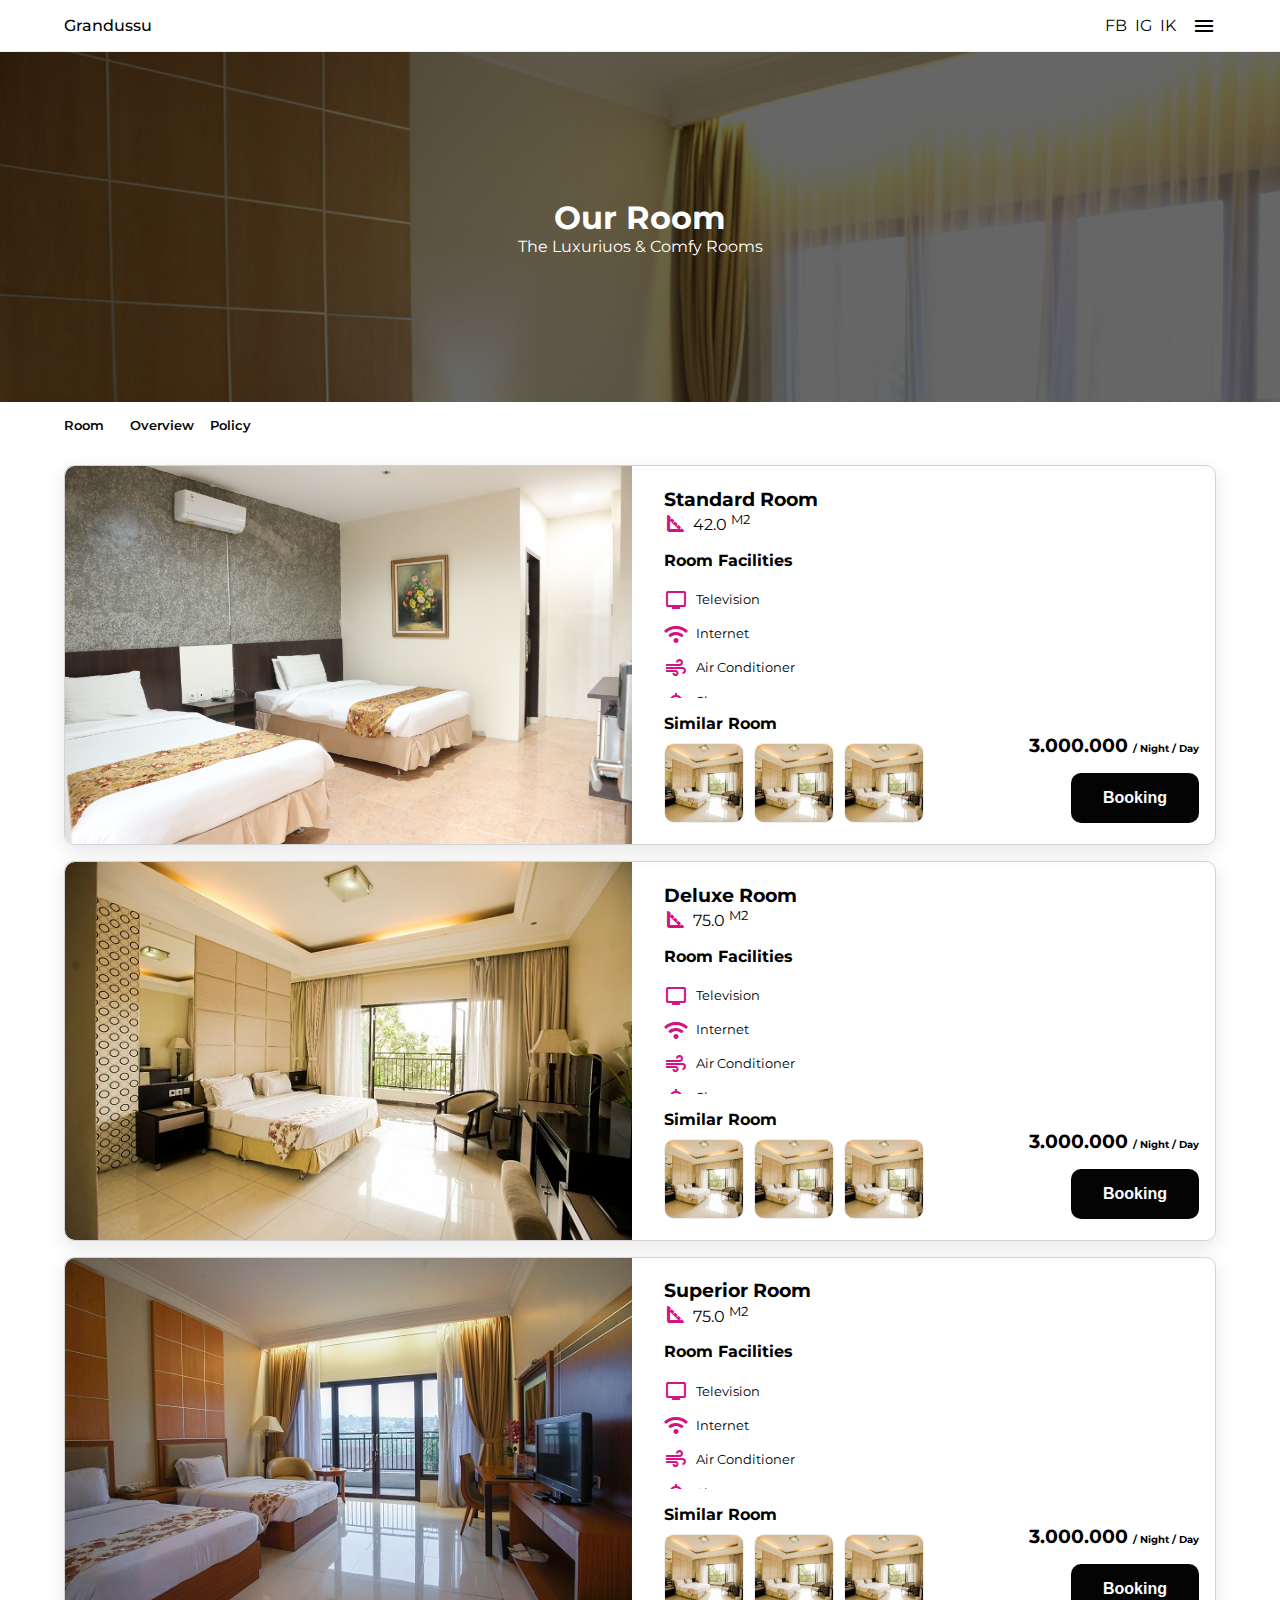
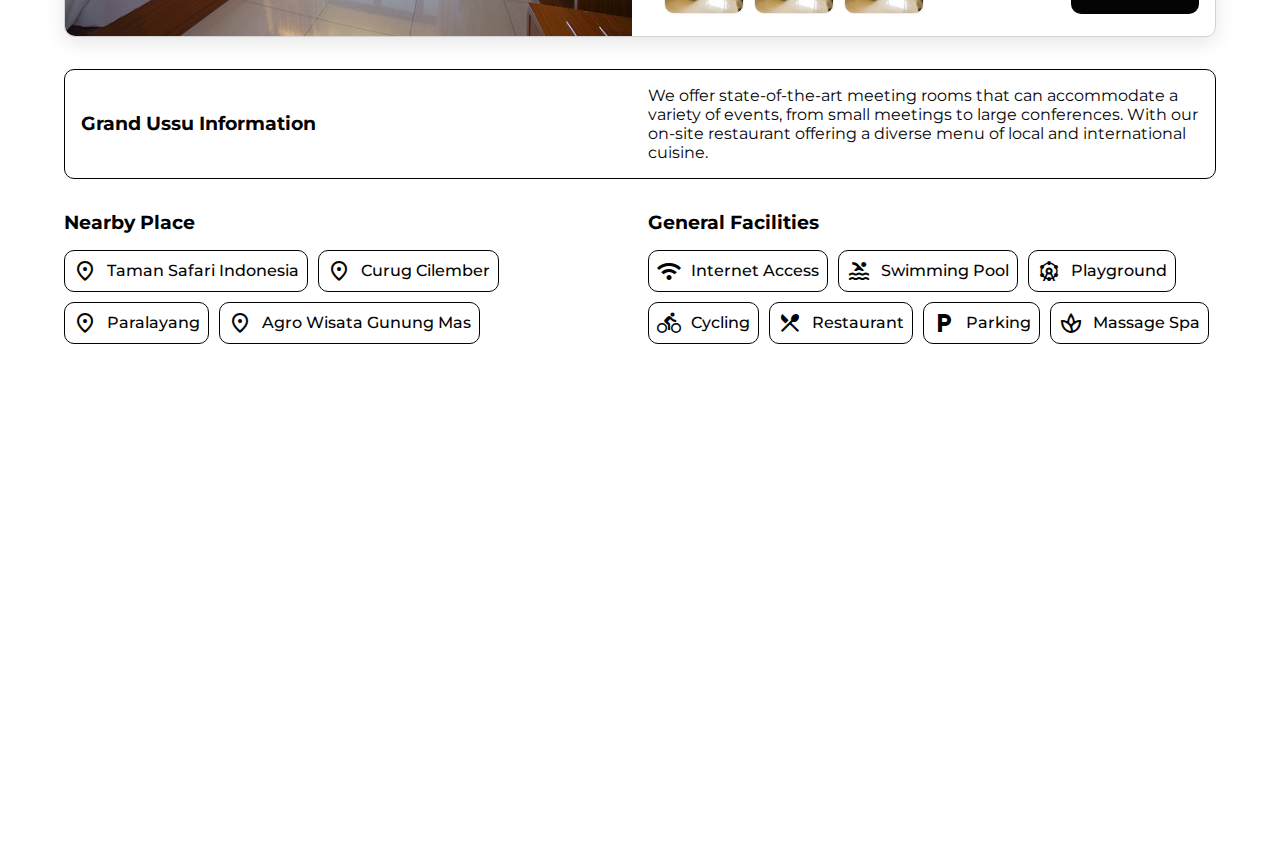
<file: room.html>
<!DOCTYPE html>
<html lang="en">
<head>
    <meta name="description"
        content="Grand Ussu room is generously sized, offering ample space for relaxation and work. The tasteful décor blends contemporary style with classic elegance, creating a warm and inviting atmosphere. From plush bedding to stylish furnishings, every detail has been carefully chosen to enhance your comfort." />
    <meta name="keywords"
        content="grand ussu hotel, grand ussu hotel & convention, grand ussu puncak, hotel di puncak, hotel rekomendasi, hotel murah, tempat meeting, harga hotel, hotel murah di puncak, hotel nyaman, hotel terbaik di puncak, kamar villa" />
    <meta name="robots" content="index, follow" />
    <meta name="language" content="English" />
    <meta name="author" content="Kiki Afrianto Brata" />
    <meta name="theme-color" content="#f0206b" />
    <meta charset="UTF-8" />
    <meta http-equiv="X-UA-Compatible" content="IE=edge" />
    <meta name="viewport" content="width=device-width, initial-scale=1.0" />
    <title>✨ Room | Grand Ussu Hotel & Convention ✨</title>
    <!-- 👇 css code file 👇 -->
    <link rel="stylesheet" href="./src/style/global.css" />
    <link rel="stylesheet" href="./src/style/room.css">
    <link rel="stylesheet" href="./src/style/responsive.css">
    <!-- Google Icons -->
    <link rel="stylesheet"
        href="https://fonts.googleapis.com/css2?family=Material+Symbols+Outlined:opsz,wght,FILL,GRAD@20..48,100..700,0..1,-50..200" />
</head>
<body>
    <!-- Nav -->
    <nav>
        <div class="container">
            <div class="row d-flex">
                <div class="col logo">
                    <a href="index.html">Grandussu</a>
                </div>
                <div class="col hamBtn d-flex">
                    <div class="socmed d-flex">
                        <a href="#">FB</a>
                        <a href="#">IG</a>
                        <a href="#">IK</a>
                    </div>
                    <span class="material-symbols-outlined"> menu </span>
                    <div class="navbar d-flex">
                        <a href="#">Rooms</a>
                        <a href="#">Conventions</a>
                        <a href="#">Make Events</a>
                        <a href="#">Contact</a>
                    </div>
                </div>
            </div>
        </div>
    </nav>
    <!-- End Nav -->

    <!-- Hero Section -->
    <section id="hero">
        <div class="row">
            <div class="caption d-flex">
                <figcaption>
                    <h1>Our Room</h1>
                    <p>The Luxuriuos & Comfy Rooms</p>
                </figcaption>
            </div>
        </div>
    </section>
    <!-- End Hero Section -->

    <!-- Overview -->
    <section id="overview">
        <div class="container overview">
            <div class="col d-flex">
                <a href="#">Room</a>
                <a href="#">Overview</a>
                <a href="#">Policy</a>
            </div>
        </div>
    </section>
    <!-- End Overview -->

    <!-- Rooms -->
     <section id="rooms">
        <div class="container">
            <div class="row">
                <div class="cards">
                    <figure class="d-grid">
                        <img src="./src/assets/rooms/rose/ROSE 2.JPG" alt="Grand Ussu Hotel & Convention">
                        <figcaption>
                            <h3>Standard Room</h3>
                            <div class="sqft d-flex">
                                <span class="material-symbols-outlined mark">
                                    square_foot
                                </span>
                                <p class="sqft__number">42.0 <sup>M2</sup></p>
                            </div>
                            <div class="room__facilities">
                                <h4>Room Facilities</h4>
                                <ul>
                                    <li class="d-flex">
                                        <span class="material-symbols-outlined mark">
                                            tv
                                        </span>
                                        <p>Television</p>
                                    </li>
                                    <li class="d-flex">
                                        <span class="material-symbols-outlined mark">
                                            wifi
                                        </span>
                                        <p>Internet</p>
                                    </li>
                                    <li class="d-flex">
                                        <span class="material-symbols-outlined mark">
                                            air
                                        </span>
                                        <p>Air Conditioner</p>
                                    </li>
                                    <li class="d-flex">
                                        <span class="material-symbols-outlined mark">
                                            shower
                                        </span>
                                        <p>Shower</p>
                                    </li>
                                    <li class="d-flex">
                                        <span class="material-symbols-outlined mark">
                                            water_heater
                                        </span>
                                        <p>Water Heater</p>
                                    </li>
                                    <li class="d-flex">
                                        <span class="material-symbols-outlined mark">
                                            emoji_food_beverage
                                        </span>
                                        <p>Amenities</p>
                                    </li>
                                </ul>
                            </div>
                            <div class="similar__booking d-grid">
                                <div class="col similar__room">
                                    <h4>Similar Room</h4>
                                    <ul class="d-flex">
                                        <li></li>
                                        <li></li>
                                        <li></li>
                                        <li></li>
                                        <li></li>
                                        <li></li>
                                    </ul>
                                </div>
                                <div class="col room__price d-flex">
                                    <h3 class="price">3.000.000 <span>/ Night / Day</span></h3>
                                    <button>Booking</button>
                                </div>
                            </div>
                        </figcaption>
                    </figure>
                </div>
                <div class="cards">
                    <figure class="d-grid">
                        <img src="./src/assets/rooms/bougenville/BOUGENVILLE 1.jpg" alt="Grand Ussu Hotel & Convention">
                        <figcaption>
                            <h3>Deluxe Room</h3>
                            <div class="sqft d-flex">
                                <span class="material-symbols-outlined mark">
                                    square_foot
                                </span>
                                <p class="sqft__number">75.0 <sup>M2</sup></p>
                            </div>
                            <div class="room__facilities">
                                <h4>Room Facilities</h4>
                                <ul>
                                    <li class="d-flex">
                                        <span class="material-symbols-outlined mark">
                                            tv
                                        </span>
                                        <p>Television</p>
                                    </li>
                                    <li class="d-flex">
                                        <span class="material-symbols-outlined mark">
                                            wifi
                                        </span>
                                        <p>Internet</p>
                                    </li>
                                    <li class="d-flex">
                                        <span class="material-symbols-outlined mark">
                                            air
                                        </span>
                                        <p>Air Conditioner</p>
                                    </li>
                                    <li class="d-flex">
                                        <span class="material-symbols-outlined mark">
                                            shower
                                        </span>
                                        <p>Shower</p>
                                    </li>
                                    <li class="d-flex">
                                        <span class="material-symbols-outlined mark">
                                            water_heater
                                        </span>
                                        <p>Water Heater</p>
                                    </li>
                                    <li class="d-flex">
                                        <span class="material-symbols-outlined mark">
                                            emoji_food_beverage
                                        </span>
                                        <p>Amenities</p>
                                    </li>
                                </ul>
                            </div>
                            <div class="similar__booking d-grid">
                                <div class="col similar__room">
                                    <h4>Similar Room</h4>
                                    <ul class="d-flex">
                                        <li></li>
                                        <li></li>
                                        <li></li>
                                        <li></li>
                                        <li></li>
                                        <li></li>
                                    </ul>
                                </div>
                                <div class="col room__price d-flex">
                                    <h3 class="price">3.000.000 <span>/ Night / Day</span></h3>
                                    <button>Booking</button>
                                </div>
                            </div>
                        </figcaption>
                    </figure>
                </div>
                <div class="cards">
                    <figure class="d-grid">
                        <img src="./src/assets/rooms/catalya/CATALLYA 2.jpg" alt="Grand Ussu Hotel & Convention">
                        <figcaption>
                            <h3>Superior Room</h3>
                            <div class="sqft d-flex">
                                <span class="material-symbols-outlined mark">
                                    square_foot
                                </span>
                                <p class="sqft__number">75.0 <sup>M2</sup></p>
                            </div>
                            <div class="room__facilities">
                                <h4>Room Facilities</h4>
                                <ul>
                                    <li class="d-flex">
                                        <span class="material-symbols-outlined mark">
                                            tv
                                        </span>
                                        <p>Television</p>
                                    </li>
                                    <li class="d-flex">
                                        <span class="material-symbols-outlined mark">
                                            wifi
                                        </span>
                                        <p>Internet</p>
                                    </li>
                                    <li class="d-flex">
                                        <span class="material-symbols-outlined mark">
                                            air
                                        </span>
                                        <p>Air Conditioner</p>
                                    </li>
                                    <li class="d-flex">
                                        <span class="material-symbols-outlined mark">
                                            shower
                                        </span>
                                        <p>Shower</p>
                                    </li>
                                    <li class="d-flex">
                                        <span class="material-symbols-outlined mark">
                                            water_heater
                                        </span>
                                        <p>Water Heater</p>
                                    </li>
                                    <li class="d-flex">
                                        <span class="material-symbols-outlined mark">
                                            emoji_food_beverage
                                        </span>
                                        <p>Amenities</p>
                                    </li>
                                </ul>
                            </div>
                            <div class="similar__booking d-grid">
                                <div class="col similar__room">
                                    <h4>Similar Room</h4>
                                    <ul class="d-flex">
                                        <li></li>
                                        <li></li>
                                        <li></li>
                                        <li></li>
                                        <li></li>
                                        <li></li>
                                    </ul>
                                </div>
                                <div class="col room__price d-flex">
                                    <h3 class="price">3.000.000 <span>/ Night / Day</span></h3>
                                    <button>Booking</button>
                                </div>
                            </div>
                        </figcaption>
                    </figure>
                </div>
            </div>
        </div>
     </section>
    <!-- End Rooms -->

     <!-- Description -->
     <section id="description">
        <div class="container">
            <figcaption class="head__banner d-grid">
                <div class="col">
                    <h3>Grand Ussu Information</h3>
                </div>
                <div class="col">
                    <p>We offer state-of-the-art meeting rooms that can accommodate a variety of events, from small meetings to large
                    conferences. With our on-site restaurant offering a diverse menu of local and international cuisine.</p>
                </div>
            </figcaption>
            <div class="row d-grid">
                <figcaption class="nearby">
                    <h3>Nearby Place</h3>
                    <ul class="d-flex">
                        <li class="d-flex">
                            <span class="material-symbols-outlined">
                                location_on
                            </span>
                            <p>Taman Safari Indonesia</p>
                        </li>
                        <li class="d-flex">
                            <span class="material-symbols-outlined">
                                location_on
                            </span>
                            <p>Curug Cilember</p>
                        </li>
                        <li class="d-flex">
                            <span class="material-symbols-outlined">
                                location_on
                            </span>
                            <p>Paralayang</p>
                        </li>
                        <li class="d-flex">
                            <span class="material-symbols-outlined">
                                location_on
                            </span>
                            <p>Agro Wisata Gunung Mas</p>
                        </li>
                        
                    </ul>
                </figcaption>
                <figcaption class="facilities">
                    <h3>General Facilities</h3>
                    <ul class="d-flex">
                        <li class="d-flex">
                            <span class="material-symbols-outlined">
                                wifi
                            </span>
                            <p>Internet Access</p>
                        </li>
                        <li class="d-flex">
                            <span class="material-symbols-outlined">
                                pool
                            </span>
                            <p>Swimming Pool</p>
                        </li>
                        <li class="d-flex">
                            <span class="material-symbols-outlined">
                                attractions
                            </span>
                            <p>Playground</p>
                        </li>
                        <li class="d-flex">
                            <span class="material-symbols-outlined">
                                directions_bike
                            </span>
                            <p>Cycling</p>
                        </li>
                        <li class="d-flex">
                            <span class="material-symbols-outlined">
                                local_dining
                            </span>
                            <p>Restaurant</p>
                        </li>
                        <li class="d-flex">
                            <span class="material-symbols-outlined">
                                local_parking
                            </span>
                            <p>Parking</p>
                        </li>
                        <li class="d-flex">
                            <span class="material-symbols-outlined">
                                spa
                            </span>
                            <p>Massage Spa</p>
                        </li>
                    </ul>
                </figcaption>
            </div>
        </div>
        <iframe
            src="https://www.google.com/maps/embed?pb=!1m18!1m12!1m3!1d3962.7953646749534!2d106.92444137411842!3d-6.6722593933227925!2m3!1f0!2f0!3f0!3m2!1i1024!2i768!4f13.1!3m3!1m2!1s0x2e69c82dcc9dd201%3A0x70af888ed175d3f5!2sGrand%20Ussu%20Hotel%20%26%20Convention!5e0!3m2!1sen!2sid!4v1718036712701!5m2!1sen!2sid"
            width="600" height="450" style="border:0;" allowfullscreen="" loading="lazy"
            referrerpolicy="no-referrer-when-downgrade"></iframe>
     </section>
     <!-- End Description -->

     <!-- Booking Section -->
     <!-- <section id="booking">
        <div class="container">
            <div class="ro"></div>
        </div>
     </section> -->

     <!-- End Booking Section -->


    <!-- Footer -->
    <!-- <footer>
        <div class="container">
            <div class="row d-grid">
                <div class="col">
                    <h3>Navigation</h3>
                    <ul>
                        <li>
                            <a href="#">Rooms</a>
                        </li>
                        <li>
                            <a href="#">Convention</a>
                        </li>
                        <li>
                            <a href="#">Make Events</a>
                        </li>
                        <li>
                            <a href="#">Contact</a>
                        </li>
                    </ul>
                </div>
                <div class="col">
                    <h3>Other about us</h3>
                    <ul>
                        <li>
                            <a href="#">F.A.Q</a>
                        </li>
                        <li>
                            <a href="#">Team & Management</a>
                        </li>
                        <li>
                            <a href="#">Certificated of Hotel</a>
                        </li>
                    </ul>
                </div>
                <div class="col .hotel__address">
                    <figcaption class="address">
                        <h3>Grand Ussu Hotel & Convention</h3>
                        <a href="#">Jl. Raya Puncak Km. 79, No. 62 <br>Desa Kopo CIsarua - Bogor</a>
                        <div class="contact__list">
                            <a href="#">+62 813 8553 2791</a>
                            <a href="#">reservation@gmail.com</a>
                        </div>
                    </figcaption>
                </div>
            </div>
            <div class="row author d-flex">
                <p>Copyright <span class="year"></span> <a href="#">K. A. Brata</a></p>
                <div class="socmed d-flex">
                    <a href="#">FB</a>
                    <a href="#">IG</a>
                    <a href="#">IK</a>
                </div>
            </div>
        </div>
    </footer> -->
    <!-- End Footer -->

    <!-- 👇 javascript code file 👇 -->
    <script src="./src/js/main.js"></script>
    <script src="./src/js/room.js"></script>
</body>
</html>
</file>
<file: src/style/global.css>
/*? global clearing */
@import url("https://fonts.googleapis.com/css2?family=Montserrat:ital,wght@0,100..900;1,100..900&display=swap");

*,
html,
body {
  margin: 0;
  padding: 0;
  box-sizing: border-box;
  list-style: none;
  text-decoration: none;
  scroll-behavior: smooth;
}

:root {
  /* font family */
  font-family: "Montserrat", sans-serif;
  font-optical-sizing: auto;
  font-style: normal;
  /* color */
  --basic: #fff;
  --dark: #050404;
}

.container {
  width: 90%;
  height: 100%;
  margin: auto;
}

.row {
  width: 100%;
  height: inherit;
}

.d-flex {
  display: flex;
  justify-content: space-between;
  align-items: center;
}

.d-grid {
  display: grid;
}

.mark {
  color: #d41283;
}

/* Nav */

nav {
  width: 100%;
  position: sticky;
  top: 0;
  z-index: 999;
  border-bottom: 0.5px solid #eeeeee;
  background-color: var(--basic);
}

nav a {
  color: var(--dark);
}

nav .logo a {
  display: inline-block;
  padding: 1em 0;
  font-weight: 500;
}

.hamBtn {
  gap: 1em;
  position: relative;
  z-index: 10;
  cursor: pointer;
}

.socmed {
  gap: 0.5em;
  justify-content: space-evenly;
}

.navbar {
  width: 250px;
  border-radius: 10px;
  flex-direction: column;
  align-items: flex-start;
  position: absolute;
  top: 45px;
  right: 5%;
  box-shadow: 0 6px 20px rgba(0, 0, 0, 0.1);
  opacity: 0;
  display: none;
  background-color: var(--basic);
  transition: all 0.2s ease-in-out;
  border: 0.5px solid #eeeeee;
}

.navbar.show {
  opacity: 1;
  display: flex;
}

.navbar a {
  width: 100%;
  padding: 1em 2em;
  font-weight: 500;
  font-size: 0.9rem;
}

.navbar a:first-child {
  border-radius: 10px 10px 0 0;
}

.navbar a:last-child {
  border-radius: 0 0 10px 10px;
}

.navbar a:hover {
  background-color: #eeeeee;
}

/* End Nav */

/* Jumbotron */

#jumbotron {
  padding: 2em 0;
}

#jumbotron .hotel__address {
  flex-wrap: wrap;
  justify-content: center;
  align-items: flex-end;
  gap: 1em;
  text-align: center;
}

#jumbotron .hotel__address .address {
  line-height: 1.5em;
}

#jumbotron .hotel__address .n {
  display: block;
}

#jumbotron .row a {
  color: #4b4b4b;
  font-size: .9rem;
}

#jumbotron .check__room {
  display: none;
  padding: 1em 2em;
  font-weight: 600;
  background-color: var(--dark);
  border-radius: 8px;
  color: var(--basic) !important;
}

#jumbotron .banner {
  position: relative;
  height: 400px;
  overflow: hidden;
  background-color: pink;
  margin-top: 2em;
}

#jumbotron .banner img {
  position: absolute;
  top: 0;
  left: 0;
  transform: scale(1.5);
  object-fit: cover;
  object-position: center;
  width: 100%;
  height: 100%;
  transition: all .5s ease-in-out;
}

#jumbotron .banner img.scrollAnimate {
  transform: scale(1);
}

#jumbotron .banner .banner__msg {
  width: 100%;
  height: 100%;
  background-color: rgba(0, 0, 0, 0.7);
  position: absolute;
  z-index: 1;
  justify-content: center;
  color: var(--basic);
  text-align: center;
  font-size: .8rem;
  overflow: hidden;
}

#jumbotron .banner .banner__msg h2 {
  transition: .5s ease-in-out;
}

#jumbotron .about {
  padding: 2em 0;
  grid-template-columns: repeat(auto-fit, minmax(300px, 1fr));
  gap: 1em;
  align-items: start !important;
}

#jumbotron .about .desc {
  margin-top: 1em;
  text-align: justify;
  color: #4b4b4b;
  font-size: .8rem;
}

#jumbotron .about ul li a {
  padding: 1em 0;
  justify-content: flex-start;
  gap: 1em;
  font-weight: 600;
}

#jumbotron .about ul li:nth-child(even) {
  border-top: 1px solid #4b4b4b;
  border-bottom: 1px solid #4b4b4b;
}

/* End Jumbotron */

/* Highlightroom */

#highlightroom {
  padding: 2em 0;
}

#highlightroom .row {
  grid-template-columns: repeat(auto-fit, minmax(300px,1fr));
  gap: 2em;
  align-items: center;
}

#highlightroom h1 {
  font-size: 3rem;
}

#highlightroom .card__room {
  justify-content: flex-start;
  gap: 1em;
  overflow-y: scroll;
  scroll-snap-type: x mandatory;
  scroll-behavior: smooth;
}

::-webkit-scrollbar {
  display: none;
}

#highlightroom .card__room .card__wrapper {
  flex: 0 0 93%;
  scroll-snap-align: start;
  border: .5px solid #8f8f8f;
  border-radius: 10px;
}

#highlightroom .card__room .card__wrapper .card__head {
  overflow: hidden;
  height: 250px;
  position: relative;
}

#highlightroom .card__room .card__wrapper .card__head img {
  position: absolute;
  top: 0;
  left: 0;
  object-fit: cover;
  object-position: center;
  width: 100%;
  height: 100%;
  border-radius: 10px 10px 0 0;
}

#highlightroom .card__content {
  padding: 1em;
  grid-template-columns: repeat(auto-fit,minmax(200px,1fr));
  gap: .5em;
  font-size: .9rem;
}

#highlight .card__content p {
  color: #b1b1b1;
  font-weight: 500;
}

#highlightroom .card__price {
  font-style: italic;
  text-align: left;
}

#highlightroom .card__price .not__price {
  text-decoration: line-through;
}

.card__wrapper .compare {
  padding: 1em;
  font-size: .9rem;
}

.card__wrapper .compare .ota {
  display: none;
  margin-bottom: 1em;
}

.card__wrapper .compare .ota.showCompare {
  display: block;
}

.card__wrapper .compare .logo__ota {
  display: block;
  width: 50px;
  height: 50px;
  background-color: var(--dark);
  border-radius: 8px;
  margin-right: .5em;
  position: relative;
  overflow: hidden;
}

.card__wrapper .compare .logo__ota img {
  position: absolute;
  top: 0;
  left: 0;
  width: 100%;
  height: 100%;
  object-fit: cover;
  object-position: center;
  border-radius: 8px;
}

.card__wrapper .compare .ota li {
  margin: .4em 0;
}

.card__wrapper .compare .ota li .percent {
  font-weight: 600;
  color: #d41283;
}

.compare .check__compare {
  gap: .5em;
  grid-template-columns: repeat(auto-fit,minmax(200px,150px));
}

.compareActive {
  display: block;
  padding: 1em 2em;
  font-weight: 600;
  text-align: center;
  background-color: var(--dark);
  border-radius: 8px;
  color: var(--basic) !important;
  margin-top: 1em;
}

.compare .check__compare a {
  display: block;
  padding: 1em 2em;
  font-weight: 600;
  text-align: center;
  background-color: var(--dark);
  border-radius: 8px;
  color: var(--basic) !important;
}

.features {
  margin-top: 3em;
  grid-template-columns: repeat(auto-fit, minmax(300px,1fr));
  align-items: start !important;
}

.features .col {
  overflow: hidden;
}

.features .desc {
  margin: .8em 0;
  color: #4b4b4b;
  font-size: .9rem;
}

.features ul {
  margin-top: 1em;
  justify-content: flex-start;
  gap: 1.5em;
  flex-wrap: wrap;
  color: #8f8f8f;
}

.features ul li span {
  margin: .5em 0;
  color: #d41283;
}

.features .partnerSlide {
  overflow: hidden;
  /* gap: 1em; */
  grid-auto-columns: 250px;
  grid-auto-flow: column;
  justify-items: stretch;
  margin-top: 1.5em;
}

.partnerSlide .part {
  animation: infiniteSlide 15s linear infinite;
  filter: grayscale(100%);
  max-width: 80px;
  aspect-ratio: 1 / 1;
  object-fit: cover;
  border-radius: 10px;
}

.partnerSlide .part:hover {
  filter: grayscale(0);
}

@keyframes infiniteSlide {
 to {
  translate: calc(-4 * 200px);
 } 
}

#highlightroom .video {
  margin-top: 3em;
  width: 100%;
  height: 500px;
  overflow: hidden;
  position: relative;
  border-radius: 10px;
}

#highlightroom .video video {
  object-fit: cover;
  width: 100%;
  height: 100%;
  position: absolute;
  top: 0;
  left: 0;
  z-index: -1;
}

.video .backdrop {
  width: 100%;
  height: 100%;
  background: rgba(0, 0, 0, 0.8);
  color: var(--basic);
  position: absolute;
  top: 0;
  left: 0;
  justify-content: center;
  gap: .5em;
}

.video .backdrop span {
  font-size: 4em;

}

/* End Highlightroom */

/* Convention Review */

#conventionReview {
  margin-top: 2em;
}

#conventionReview .row{
  grid-template-columns: repeat(auto-fit,minmax(300px,1fr));
  gap: 1em;
  margin-top: 1em;
}

#conventionReview .card__meeting {
  border-radius: 8px;
}

#conventionReview .card__meeting:first-child {
  height: 350px;
  background: url(../assets/meeting/camar/camar1.jpg) no-repeat center;
  background-size: cover;
}

#conventionReview .card__meeting:last-child {
  height: 350px;
  background: url(../assets/meeting/camar/camar4.jpg) no-repeat center;
  background-size: cover;
}

.card__meeting a {
  width: 100%;
  height: 100%;
  background: rgba(0, 0, 0, 0.7);
  color: var(--basic);
  align-items: flex-end;
  border-radius: 8px;
}

.card__meeting a figcaption {
  padding: 1em;
}

.other__convention {
  display: block;
  margin: 2em 0;
  text-align: center;
  color: var(--dark);
}

/* End Convention Review */

/* Footer */

footer {
  background-color: #f3f3f3;
  padding-top: 3em;
  font-size: .9rem;
}

footer .row {
  grid-template-columns: repeat(auto-fit,minmax(300px, 1fr));
  gap: 1em;
}

footer a {
  color: var(--dark);
}

footer .hotel__address {
  flex-wrap: wrap;
  justify-content: center;
  align-items: flex-end;
  gap: 1em;
  text-align: center;
}

footer .hotel__address .address {
  line-height: 1.5em;
}

footer ul li a {
  display: block;
  padding: .5em 0;
}

footer .author {
  margin-top: 2em;
  padding: 1em 0;
  border-top: 1px solid #b1b1b1;
  text-align: center;
  flex-wrap: wrap;
}

/* End Footer */
</file>
<file: src/style/room.css>
html,body {
    scroll-behavior: smooth;
}

/* Hero */

#hero {
    position: relative;
}

#hero .row {
    height: 350px;
    background: url(../assets/rooms/catalya/CATALYA\ 10.JPG) no-repeat bottom;
    background-size: cover;
    background-attachment: fixed;
}

#hero .caption {
    width: 100%;
    height: 100%;
    justify-content: center;
    background: rgba(0,0,0,.6);
    color: var(--basic);
    text-align: center;
}

/* End Hero */

/* Overview */

#overview {
    padding: 1em 0;
    position: sticky;
    top: 51px;
    z-index: 1;
    background-color: var(--basic);
}

.overview .col {
    overflow-x: scroll;
    scroll-snap-type: x mandatory;
    scroll-snap-align: start;
    justify-content: center;
    gap: 1em;
}

.overview .col a {
    font-size: .8rem;
    flex: 0 0 50px;
    color: var(--dark);
    font-weight: 600;
}

/* End Overview */

/* Rooms */

#rooms .cards {
    border: 1px solid #d3d3d3;
    border-radius: 10px;
    margin: 1em 0;
    box-shadow: 0 6px 20px rgba(0, 0, 0, 0.1);
}

#rooms .cards figure {
    grid-template-columns: repeat(auto-fit,minmax(320px, 1fr));
    gap: 1em;
    align-items: center;
    /* margin: 3em 0; */
}

#rooms .cards figure figcaption {
    padding: 1em;
}

#rooms .cards img {
    width: 100%;
    border-radius: 10px 10px 0 0;
}

.cards figcaption .sqft {
    justify-content: flex-start;
    gap: 5px;
}

.cards .room__facilities {
    margin: 1em 0;
}

.cards .room__facilities ul {
    margin: .5em 0;
    height: 120px;
    overflow-y: scroll;
    /* border: 1px solid black; */
}

.cards .room__facilities ul li {
    justify-content: flex-start;
    gap: 8px;
    margin: 10px 0;
    font-size: .8rem;
}

.cards .similar__booking {
    grid-template-columns: repeat(auto-fit,minmax(200px,1fr));
    gap: 1em;
}

.cards .similar__booking .similar__room ul {
    overflow-x: scroll;
    justify-content: flex-start;
    gap: 10px;
    scroll-snap-type: x mandatory;
    scroll-snap-align: start;
    margin-top: 10px;
}

.cards .similar__booking .similar__room ul li {
    flex: 0 0 80px;
    height: 80px;
    border: 1px solid #eee;
    border-radius: 10px;
    background: url(../assets/rooms/bougenville/BOUGENVILLE\ 1.jpg) no-repeat;
    background-size: cover;
    background-position: center;
}

.cards .similar__booking .room__price {
    flex-direction: column;
    align-items: flex-end;
    justify-content: flex-end;
}

.room__price .price span{
    font-size: .6rem;
}

.room__price button {
    padding: 1em 2em;
    font-weight: 600;
    font-size: 1rem;
    border-radius: 10px;
    border: none;
    display: block;
    margin-top: 1em;
    background: var(--dark);
    color: var(--basic);
}

/* End Room */

/* Description */

#description {
    margin: 2em 0;
}

#description .head__banner {
    padding: 1em;
    background-color: var(--basic);
    color: var(--dark);
    border-radius: 10px;
    border: 1px solid var(--dark);
    grid-template-columns: repeat(auto-fit,minmax(300px,1fr));
    gap: 1em;
    align-items: center;
}

#description .row {
    grid-template-columns: repeat(auto-fit,minmax(250px, 1fr));
    gap: 1em;
    margin: 2em 0;
}

.nearby ul, .facilities ul {
    margin-top: 1em;
    justify-content: flex-start;
    gap: 10px;
    flex-wrap: wrap;
}

.nearby ul li, .facilities ul li {
    justify-content: flex-start;
    gap: 10px;
    border: 1px solid var(--dark);
    color: var(--dark);
    font-weight: 500;
    padding: 8px;
    border-radius: 10px;
}

#description iframe {
    width: 100%;
}

/* End Description */

/* Booking */

/* #booking {
    width: 100%;
    height: 100vh;
    position: fixed;
    top: 0;
    left: 0;
    z-index: 1;
    background-color: rgba(0, 0, 0, 0.8);
} */

/* End Booking */
</file>
<file: src/style/responsive.css>
/* Media Sm */
@media (min-width: 640px) {

    /* jumbotron */

    #jumbotron .hotel__address {
        text-align: left;
        justify-content: space-between;
    }

    #jumbotron .hotel__address .n {
        display: none;
    }

    #jumbotron .check__room {
        display: block;
    }

    #jumbotron .banner .banner__msg {
        font-size: .9rem;
    }

    #jumbotron .about .desc {
        font-size: 1rem;
    }

    /* End Jumbotron */

    /* Highlight Room */

    #highlightroom .card__price {
        text-align: right;
    }

    #highlightroom .card__room .card__wrapper {
        flex: 0 0 60%;
    }

    #highlightroom .card__content {
        grid-template-columns: repeat(auto-fit, minmax(150px, 1fr));
    }
    /* End Highlight Room */

    /* Room CSS */

    /* Overview */ 

    .overview .col {
        justify-content: flex-start;
    }



    /* Rooms */
    
    #rooms .cards img {
        border-radius: 10px 0 0 10px;
    }


}

/* Media Md */
@media (min-width: 768px) {

    /* jumbotron */

    #jumbotron .about {
        place-items: center;
    }

    #jumbotron .banner .banner__msg h2 {
        font-size: 2rem !important;
    }

    /* Highlight Room*/

    #highlightroom .card__room .card__wrapper {
        flex: 0 0 80%;
    }

    /* End Highlight Room*/

}
</file>
